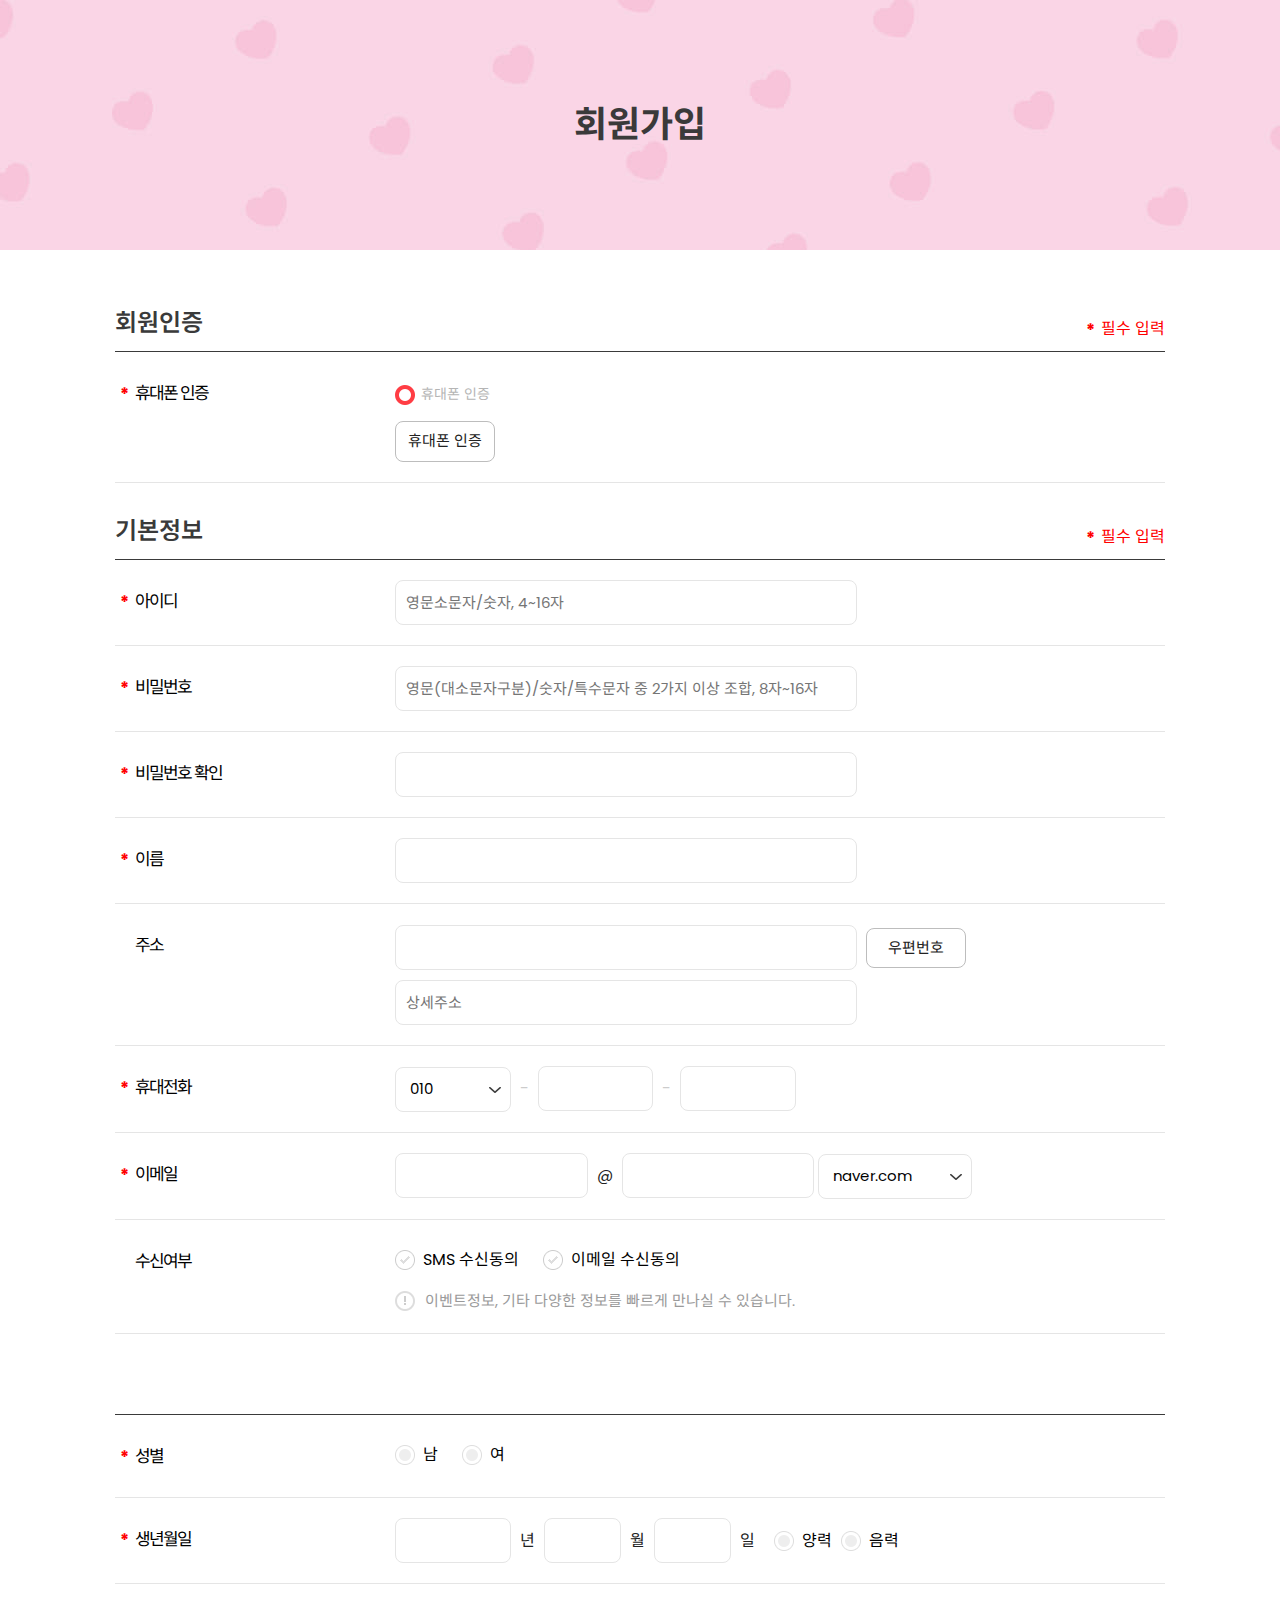
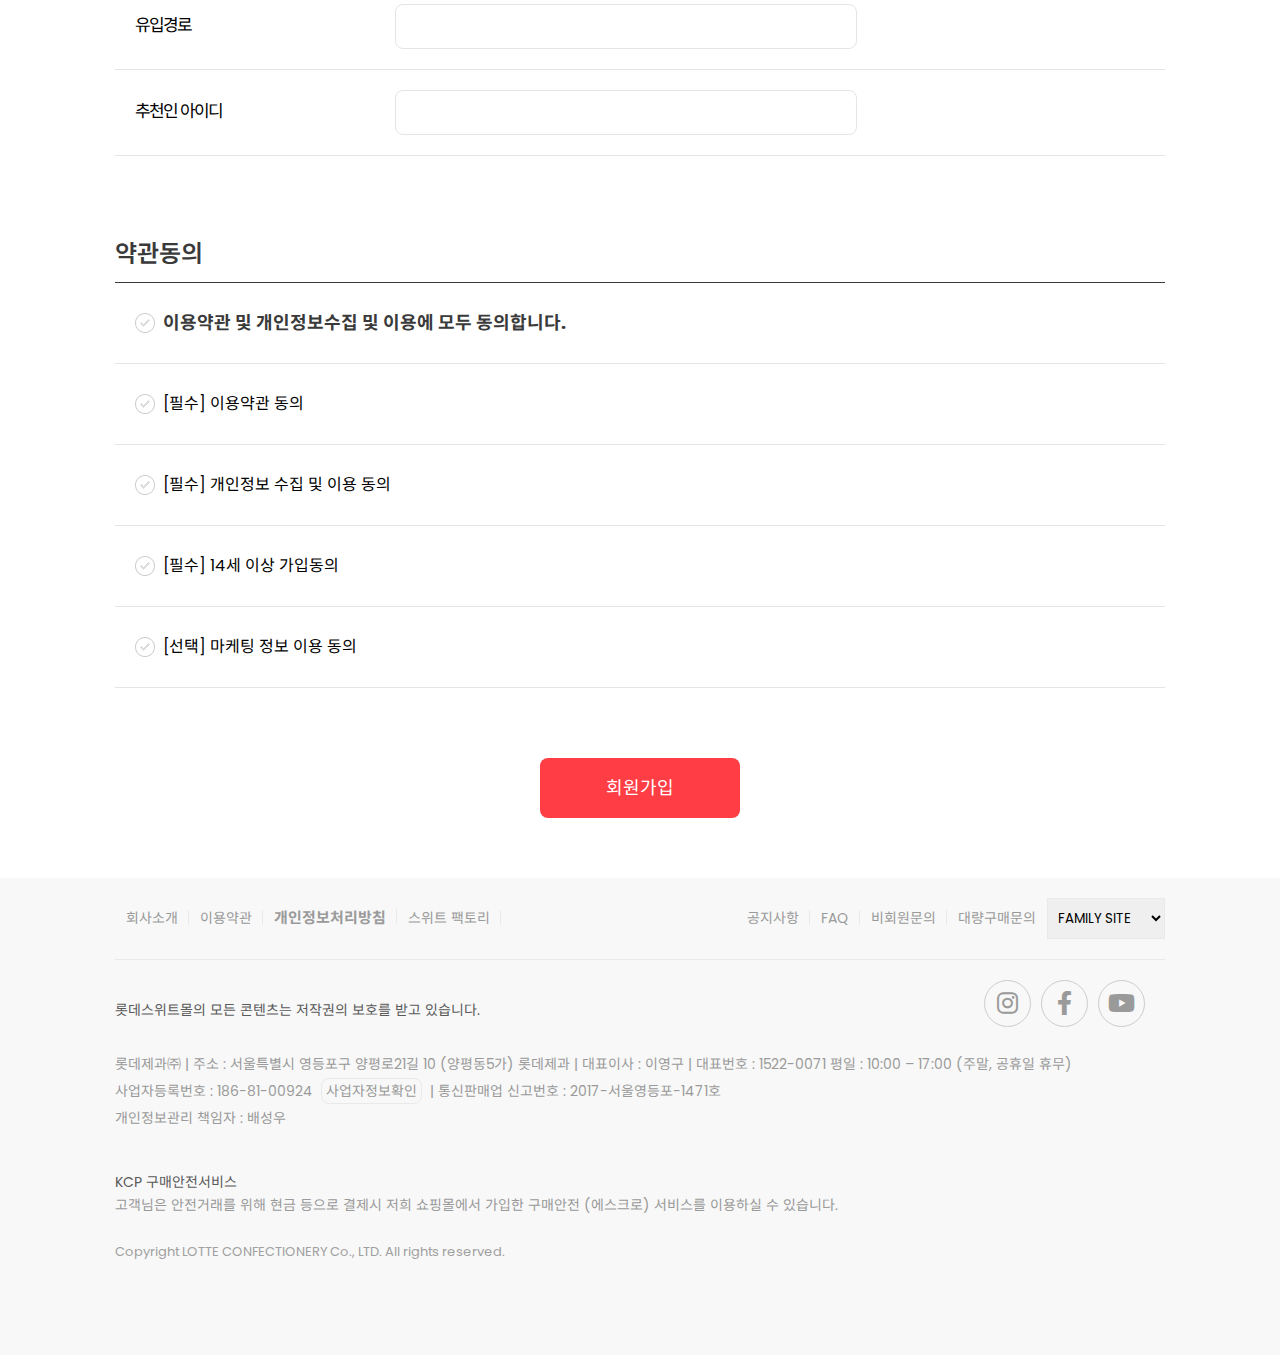
<file: join.html>
<!DOCTYPE html>
<html lang="en">

<head>
    <meta charset="UTF-8">
    <meta http-equiv="X-UA-Compatible" content="IE=edge">
    <meta name="viewport" content="width=device-width, initial-scale=1.0">
    <title>롯데스위트몰 회원가입</title>
    <!-- 폰트어썸 CDN 연결 -->
    <link rel="stylesheet" href="https://cdnjs.cloudflare.com/ajax/libs/font-awesome/6.0.0-beta3/css/all.min.css">
    <!-- reset연결 -->
    <link rel="stylesheet" href="css/reset.css">
    <style>
        /* 구글폰트 */
        @import url('https://fonts.googleapis.com/css2?family=Noto+Sans+KR:wght@300;400;500;700&family=Poppins:wght@200;300;400;500;600;700&display=swap');

        /* 한글,영어
        font-family: 'Noto Sans KR', sans-serif;
        font-family: 'Poppins', sans-serif; 
        */

        /* 회원가입 공통 */
        .join_container {
            width: 1050px;
            margin: 0 auto;
        }

        .pilsoo {
            position: relative;
        }

        .pilsoo:before {
            content: '*';
            position: absolute;
            left: 5px;
            top: 1px;
            width: 15px;
            font-size: 17px;
            font-weight: bold;
            color: #f00;
        }

        p.pilsoo {
            display: inline-block;
            padding-left: 20px;
            color: #f00;
        }

        .dash {
            display: inline-block;
            padding: 0 5px;
            color: #ccc;
        }

        .golbang {
            display: inline-block;
            padding: 0 5px;
            color: #222;
        }

        .box {
            margin-bottom: 30px;
        }

        .top_tit_box {
            display: flex;
            justify-content: space-between;
            align-items: flex-end;
            padding: 0px 0 10px;
            border-bottom: 1px solid #3a3a3a;
        }

        .top_tit {
            font-size: 24px;
            color: #3a3a3a;
            font-weight: 600;
        }

        .content_box>li {
            padding: 20px 0;
            border-bottom: 1px solid #e5e5e5;
        }

        .left_tit {
            /*clearfix도 줬는지확인!*/
            float: left;
            width: 150px;
            padding-left: 20px;
            box-sizing: border-box;
            font-size: 17px;
            letter-spacing: -2px;
            line-height: 42px;
        }

        .right_box {
            float: right;
            width: 770px;
        }

        input {
            display: inline-block;
            box-sizing: border-box;
            height: 45px;
            padding: 0 10px;
            border: 1px solid #e5e5e5;
            border-radius: 8px;
            background: #fff;
            font-size: 15px;
            outline: none;
        }

        .small_btn {
            border: 1px solid #bdbdbd;
            color: #222;
            width: 100px;
            height: auto;
            box-sizing: border-box;
            text-align: center;
            background: #fff;
            padding: 8px 0;
            font-size: 15px;
            border-radius: 8px;
            margin-top: 4px;
            cursor: pointer;
        }

        .select_box {
            display: inline-block;
            box-sizing: border-box;
            height: 45px;
            border: 1px solid #e5e5e5;
            border-radius: 8px;
            font-size: 15px;
            outline: none;
            background: url(img/select_opt_btn.png) no-repeat right 8px center;
        }

        .select_box select {
            display: inline-block;
            width: 100%;
            height: 42px;
            padding: 0 10px 0 14px;
            border: none;
            background: none;
            outline: none;
            font-size: 15px;
            appearance: none
                /* select 화살표 없애기 */
        }

        .agree_checkbox,
        .radio {
            position: absolute;
            left: -1000px;
            overflow: hidden;
            width: 1px;
            height: 1px;
            /* 숨겨버림 */
        }

        .agree_checkbox+label,
        .radio+label {
            /*+ label: 바로밑형제인 label*/
            display: inline-block;
            background: url(img/join_input_off.gif) no-repeat 0 center;
            height: 40px;
            line-height: 40px;
            background-size: 20px;
            font-size: 16px;
            padding-left: 28px;
            margin-right: 20px;
            box-sizing: border-box;
            cursor: pointer;
        }

        .radio+label {
            background-image: url(img/radio_none.gif);
        }

        .agree_checkbox:checked+label,
        .radio:checked+label {
            /* :checked :체크가 됐을때 +label :라벨은 */
            background: url(img/join_input_on.gif) no-repeat 0 center;
        }

        .radio:checked+label {
            background-image: url(img/radio_on.gif);
        }




        /* header */
        .join_header {
            background: url(img/join_bg.jpg);
            height: 250px;
        }

        .join_header h2 {
            color: #3a3a3a;
            font-size: 36px;
            font-weight: 700;
            text-align: center;
            line-height: 250px;
        }



        /* section */
        .join_section {
            padding: 55px 50px 0;
            box-sizing: border-box;
        }

        .phone_area .right_box .phone_inzung {
            box-sizing: border-box;
            height: 45px;
            padding: 0 10px;
            background: url(img/radio_on.gif) no-repeat left center;

            padding-left: 26px;
            font-size: 14px;
            line-height: 45px;
            color: #b5b5b5;
        }

        .agree_area span {
            display: block;
            padding-left: 30px;
            color: #9a9a9a;
            font-size: 15px;
            margin-top: 10px;
            background: url(img/join_sns_icon.gif) no-repeat left center;
        }

        .all_agree {
            font-weight: bold;
            font-size: 18px !important;
            color: #3a3a3a;
        }

        .submit_btn {
            width: 200px;
            height: 60px;
            margin: 40px auto 60px;
            line-height: 60px;
            border-radius: 8px;
            color: #fff;
            font-size: 18px;
            text-align: center;
            background: #ff3d44;
            cursor: pointer;
            transition: 0.3s;
        }

        .submit_btn:hover {
            background: #ef2a24;
        }






        /* footer */
        .footer {
            width: 100%;
            background: #f8f8f8;
            margin-top: 50px;
            padding: 20px 0 94px;
        }

        .footer a {
            font-size: 14px;
            color: #9a9a9a;
            transition: 0.3s;
        }

        .footer a:hover {
            color: #5a5a5a;
        }

        .footer .foot_top {
            display: flex;
            justify-content: space-between;
            padding-bottom: 20px;
            border-bottom: 1px solid #e9e9e9;
        }

        .footer .foot_top ul {
            display: flex;
            align-items: center
        }

        .footer .foot_top ul li {}

        .footer .foot_top ul li a {
            display: block;
            padding: 0 11px;
            position: relative;
        }

        .footer .foot_top ul li a strong {
            font-size: 15px;
        }

        .footer .foot_top ul li a:after {
            content: '';
            position: absolute;
            right: 0;
            top: 2px;
            width: 1px;
            height: 15px;
            background: #e9e9e9;
        }

        .footer .foot_top ul li a.afterN:after {
            background: none;
        }

        .footer .familySite {
            outline: none;
            border: 1px solid #e9e9e9;
            padding: 9px 6px;
            cursor: pointer;
        }



        .footer .foot_bottom {
            position: relative;
        }

        .footer .foot_bottom p {
            color: #5a5a5a;
            font-size: 14px;
            padding: 40px 0 30px;
        }

        .footer .foot_bottom .info {
            font-size: 14px;
            color: #9a9a9a;
            line-height: 27px;
            margin-bottom: 40px;
        }

        .footer .foot_bottom .info a {
            border: 1px solid #e9e9e9;
            padding: 2px 4px;
            border-radius: 8px;
            margin: 0 4px;
        }

        .footer .foot_bottom .sns_btn {
            position: absolute;
            right: 20px;
            top: 20px;
            display: flex;
        }

        .footer .foot_bottom .sns_btn li {
            margin-right: 10px;
        }

        .footer .foot_bottom .sns_btn li:last-child {
            margin-right: 0;
        }

        .footer .foot_bottom .sns_btn li a {
            display: block;
            width: 45px;
            height: 45px;
            border: 1px solid #ccc;
            border-radius: 50%;
            text-align: center;
        }

        .footer .foot_bottom .sns_btn li a i {
            line-height: 45px;
            font-size: 24px;
        }

        .footer .foot_bottom span {
            display: block;
            color: #5a5a5a;
            font-size: 14px;
        }

        .footer .foot_bottom em {
            font-size: 14px;
            color: #9a9a9a;
        }

        .footer .foot_bottom .copyright {
            margin-top: 25px;
            color: #a0a0a0;
            font-size: 13px;
        }

        .footer .foot_bottom .mobile_info {
            display: none;
        }





        /* 반응형(미디어쿼리) */
        @media(max-width:1220px) {
            .join_container {
                width: 100%;
            }
            .left_tit{width: 30%;}
            .right_box{width: 70%;}
            .w60p{width: 70% !important;}






            /* footer */
            .footer .join_container {
                width: 100%;
                padding: 0 2%;
                box-sizing: border-box;
            }

            .footer .foot_top ul li a {
                padding: 0 1.5vw;
            }


        }/* //1220 */
        
        @media(max-width:1024px) {
            input{font-size: 14px;}
            .join_header h2{font-size: 35px;}
            .top_tit{font-size: 23px;}
            .left_tit{font-size: 16px;}
            .small_btn{font-size: 14px;}
            p.pilsoo{font-size: 15px;}
            .submit_btn{
                width: 194px;
                height: 58px;
                font-size: 17px;
            }

            /* footer */
            .footer a {
                font-size: 13.5px;
            }

            .footer .foot_bottom .info {
                font-size: 13.3px;
            }
        }/* //1024 */
        
        @media(max-width:960px) {
            .join_header{height: 190px;}
            .join_header h2{
                line-height: 190px;
                font-size: 30px;
            }
            .top_tit{font-size: 21px;}
            .left_tit{
                width: 25%;
                font-size: 15px;
            }
            .right_box{width: 75%;}
            .small_btn{
                width: 92px;
                padding: 6px 0;
            }
            .w60p{width: 70% !important;}
            .small_btn{width: 79px;}
            .w15p{width: 20% !important;}
            .w20p{width: 36% !important;}
            p.pilsoo
            .select_box select,
            .agree_area span,
            .agree_checkbox+label, .radio+label,
            .select_box select{font-size: 14px;}
            #yang + label,
            #eum + label{display: none;}
            .all_agree{font-size: 15px !important;}
            .content_box>li{padding: 16px 0;}

            /* footer */
            .footer {
                padding: 35px 0 94px;
            }

            .footer .familySite {
                display: none;
            }

            .footer .foot_top {
                display: block;
            }

            .footer .foot_top ul {
                justify-content: center;
                margin-bottom: 10px;
            }

            .footer .foot_top ul li a {
                padding: 0 2vw;
            }

            .footer .foot_bottom {
                text-align: center;
            }

            .footer .foot_bottom p {
                padding: 30px 0;
                font-size: 13.3px;
            }

            .footer .foot_bottom .sns_btn {
                position: static;
                justify-content: center;
                margin-bottom: 20px;
            }

            .footer .foot_bottom .info {
                display: none;
            }

            .footer .foot_bottom .mobile_info {
                display: block;
                margin-bottom: 20px;
                font-size: 13.3px;
                color: #9a9a9a;
                line-height: 27px;
            }

            .footer .foot_bottom span {
                font-size: 13.3px;
            }

            .footer .foot_bottom em {
                font-size: 13.3px;
                display: inline-block;
                width: 260px;
            }

            .footer .foot_bottom .copyright {
                width: 280px;
                margin: 20px auto 0;
                font-size: 13px;
            }

        }/* //960 */

        @media(max-width:600px) {
            .join_header{height: 100px;}
            .join_header h2{line-height: 100px;}
            .join_header h2{font-size: 24px;}
            .top_tit{font-size: 19px;}
            p.pilsoo{font-size: 14px;}
            .join_section{padding: 40px 8px 0;}
            .left_tit{width: 100%; font-size: 14px;}
            .right_box{width: 100%;}
            .phone_area .right_box .phone_inzung{
                display: inline-block;
                width: 38% !important;
            }
            .small_btn{display: inline-block;}
            .w60p{width: 100% !important;}
            input{height: 40px;}
            .w15p{width: 25% !important;}
            .golbang{padding: 0;}
            .select_box select{padding: 0 5px 0 8px;}
            .w20p{width: 38% !important;}
            .w10p{width: 15% !important;}
            .all_agree{font-size: 14px !important;}
            .submit_btn{
                width: 160px;
                height: 48px;
                font-size: 16px;
                line-height: 48px;
            }

            /* footer */
            .footer .foot_top ul li {
                display: inline-block;
                padding: 0 2%;
                box-sizing: border-box;
            }

            .footer .foot_top ul li a {
                font-size: 11.93px;
                padding: 0;
            }

            .footer .foot_top ul li a strong {
                font-size: 12px;
            }

            .footer .foot_top ul li a:after {
                right: -6px;
            }

            .footer .foot_bottom p,
            .footer .foot_bottom .mobile_info,
            .footer .foot_bottom span,
            .footer .foot_bottom em,
            .footer .foot_bottom .copyright {
                font-size: 12px;
            }
        }/* //600 */

        @media(max-width:320px) {

        }/* //320 */

        
    </style>
</head>

<body>
    <div id="join_wrap">
        <div class="join_header">
            <div class="join_container">
                <h2 class="ir">회원가입</h2>
                <h2>회원가입</h2>
            </div>
        </div><!-- //join_header -->

        <div class="join_section">
            <div class="join_container">
                <form action="#">
                    <fieldset>
                        <!-- 회원인증 -->
                        <div class="box">
                            <div class="top_tit_box">
                                <legend class="ir">회원인증</legend>
                                <h3 class="top_tit">회원인증</h3>
                                <p class="pilsoo">필수 입력</p>
                            </div>
                            <ul class="content_box phone_area">
                                <li class="clearfix">
                                    <!-- label의 for = input의 id -->
                                    <em class="pilsoo left_tit">휴대폰 인증</em>
                                    <div class="right_box">
                                        <div class="phone_inzung w60p">휴대폰 인증</div>
                                        <button class="small_btn" title="휴대폰 인증하기">
                                            휴대폰 인증
                                        </button>
                                    </div>
                                </li>
                            </ul>
                        </div><!-- //box -->

                        <!-- 기본정보 -->
                        <div class="box">
                            <div class="top_tit_box">
                                <legend class="ir">기본정보</legend>
                                <h3 class="top_tit">기본정보</h3>
                                <p class="pilsoo">필수 입력</p>
                            </div>
                            <ul class="content_box">
                                <li class="clearfix">
                                    <!-- label의 for = input의 id -->
                                    <label for="member_id" class="pilsoo left_tit">아이디</label>
                                    <div class="right_box">
                                        <input type="text" id="member_id" class="w60p" placeholder='영문소문자/숫자, 4~16자'
                                            title="영문소문자/숫자, 4~16자">
                                    </div>
                                </li><!-- //아이디 -->

                                <li class="clearfix">
                                    <!-- label의 for = input의 id -->
                                    <label for="member_pass" class="pilsoo left_tit">비밀번호</label>
                                    <div class="right_box">
                                        <input type="password" id="member_pass" class="w60p"
                                            placeholder='영문(대소문자구분)/숫자/특수문자 중 2가지 이상 조합, 8자~16자'
                                            title="영문(대소문자구분)/숫자/특수문자 중 2가지 이상 조합, 8자~16자">
                                    </div>
                                </li><!-- //비밀번호 -->

                                <li class="clearfix">
                                    <!-- label의 for = input의 id -->
                                    <label for="member_pass_re" class="pilsoo left_tit">비밀번호 확인</label>
                                    <div class="right_box">
                                        <input type="password" id="member_pass_re" class="w60p" title="비밀번호 확인">
                                    </div>
                                </li><!-- //비밀번호 확인 -->

                                <li class="clearfix">
                                    <!-- label의 for = input의 id -->
                                    <label for="member_name" class="pilsoo left_tit">이름</label>
                                    <div class="right_box">
                                        <input type="text" id="member_name" class="w60p" title="이름">
                                    </div>
                                </li><!-- //이름 -->

                                <li class="clearfix">
                                    <!-- label의 for = input의 id -->
                                    <label for="member_address" class="left_tit">주소</label>
                                    <div class="right_box">
                                        <input type="text" id="member_address" class="w60p" title="기본주소">
                                        <button class="small_btn ml5" title="우편번호">
                                            우편번호
                                        </button>
                                        <input type="text" id="member_name" class="w60p mt10" title="상세주소"
                                            placeholder="상세주소">
                                    </div>
                                </li><!-- //주소 -->

                                <li class="clearfix">
                                    <!-- label의 for = input의 id -->
                                    <label class="pilsoo left_tit">휴대전화</label>
                                    <div class="right_box">
                                        <div class="select_box w15p">
                                            <select title="휴대전화">
                                                <option value="010">010</option>
                                                <option value="011">011</option>
                                                <option value="016">016</option>
                                                <option value="017">017</option>
                                                <option value="018">018</option>
                                                <option value="019">019</option>
                                            </select>
                                        </div><!-- //select_box -->
                                        <span class="dash"> - </span>
                                        <input type="text" class="w15p">
                                        <span class="dash"> - </span>
                                        <input type="text" class="w15p">
                                    </div>
                                </li><!-- //휴대전화 -->

                                <li class="clearfix">
                                    <!-- label의 for = input의 id -->
                                    <label class="pilsoo left_tit">이메일</label>
                                    <div class="right_box">
                                        <input type="text" class="w25p">
                                        <span class="golbang"> @ </span>
                                        <input type="text" class="w25p" title="이메일 제공업체 입력">
                                        <div class="select_box w20p">
                                            <select title="이메일 제공업체 목록">
                                                <option value="">naver.com</option>
                                                <option value="">gmail.com</option>
                                                <option value="">hanmail.net</option>
                                                <option value="">daum.net</option>
                                                <option value="">nate.com</option>
                                            </select>
                                        </div><!-- //select_box -->
                                    </div>
                                </li><!-- //이메일 -->

                                <li class="clearfix agree_area">
                                    <!-- label의 for = input의 id -->
                                    <label class="left_tit">수신여부</label>
                                    <div class="right_box">
                                        <input id="sms_agree" type="checkbox" class="agree_checkbox">
                                        <label for="sms_agree">SMS 수신동의</label>
                                        <input id="email_agree" type="checkbox" class="agree_checkbox">
                                        <label for="email_agree">이메일 수신동의</label>

                                        <span>이벤트정보, 기타 다양한 정보를 빠르게 만나실 수 있습니다.</span>
                                    </div>
                                </li><!-- //수신여부 -->
                            </ul>
                        </div><!-- //box -->

                        <!-- 성별~추천인아이디 -->
                        <div class="box border_top mt80">
                            <ul class="content_box">
                                <li class="clearfix agree_area">
                                    <!-- label의 for = input의 id -->
                                    <label class="left_tit pilsoo">성별</label>
                                    <div class="right_box">
                                        <input type="radio" id="man" name="gender" class="radio">
                                        <label for="man">남</label>

                                        <input type="radio" id="woman" name="gender" class="radio">
                                        <label for="woman">여</label>
                                    </div>
                                </li><!-- //수신여부 -->

                                <li class="clearfix">
                                    <!-- label의 for = input의 id -->
                                    <label class="pilsoo left_tit">생년월일</label>
                                    <div class="right_box">
                                        <input type="text" class="w15p">
                                        <span class="golbang"> 년 </span>
                                        <input type="text" class="w10p">
                                        <span class="golbang"> 월 </span>
                                        <input type="text" class="w10p">
                                        <span class="golbang"> 일 </span>

                                        <input type="radio" id="yang" class="radio" name="yang_eum">
                                        <label for="yang" class="mr5 ml10">양력</label>

                                        <input type="radio" id="eum" class="radio" name="yang_eum">
                                        <label for="eum">음력</label>
                                    </div>
                                </li><!-- //휴대전화 -->

                                <li class="clearfix">
                                    <!-- label의 for = input의 id -->
                                    <label for="how_come" class="left_tit">유입경로</label>
                                    <div class="right_box">
                                        <input type="text" id="how_come" class="w60p" title="유입경로">
                                    </div>
                                </li><!-- //유입경로 -->

                                <li class="clearfix">
                                    <!-- label의 for = input의 id -->
                                    <label for="how_who" class="left_tit">추천인 아이디</label>
                                    <div class="right_box">
                                        <input type="text" id="how_who" class="w60p" title="추천인 아이디">
                                    </div>
                                </li><!-- //추천인 아이디 -->
                            </ul>
                        </div>

                        <!-- 약관동의 -->
                        <div class="box mt80">
                            <div class="top_tit_box">
                                <legend class="ir">약관동의</legend>
                                <h3 class="top_tit">약관동의</h3>
                            </div>
                            <ul class="content_box">
                                <li class="clearfix agree_area">
                                    <input id="all_agree" type="checkbox" class="agree_checkbox together_check">
                                    <label for="all_agree" class="all_agree ml20">이용약관 및 개인정보수집 및 이용에 모두 동의합니다.</label>
                                </li><!-- //모두 동의 -->

                                <li class="clearfix agree_area">
                                    <input id="agree1" type="checkbox" class="agree_checkbox together_check"
                                        name="sub_agree">
                                    <label for="agree1" class="ml20">[필수] 이용약관 동의</label>
                                </li><!-- //동의1 -->

                                <li class="clearfix agree_area">
                                    <input id="agree2" type="checkbox" class="agree_checkbox together_check"
                                        name="sub_agree">
                                    <label for="agree2" class="ml20">[필수] 개인정보 수집 및 이용 동의</label>
                                </li><!-- //동의2 -->

                                <li class="clearfix agree_area">
                                    <input id="agree3" type="checkbox" class="agree_checkbox together_check"
                                        name="sub_agree">
                                    <label for="agree3" class="ml20">[필수] 14세 이상 가입동의</label>
                                </li><!-- //동의2 -->

                                <li class="clearfix agree_area">
                                    <input id="agree4" type="checkbox" class="agree_checkbox together_check"
                                        name="sub_agree">
                                    <label for="agree4" class="ml20">[선택] 마케팅 정보 이용 동의</label>
                                </li><!-- //동의2 -->

                            </ul>
                        </div>
                    </fieldset>
                </form>

                <div class="submit_btn">
                    회원가입
                </div>
            </div>
        </div><!-- //join_section -->

        <div class="footer">
            <div class="join_container">
                <div class="foot_top">
                    <ul>
                        <li><a href="#">회사소개</a></li>
                        <li><a href="#">이용약관</a></li>
                        <li><a href="#"><strong>개인정보처리방침</strong></a></li>
                        <li><a href="#">스위트 팩토리</a></li>
                    </ul>
                    <ul>
                        <li><a href="#">공지사항</a></li>
                        <li><a href="#">FAQ</a></li>
                        <li><a href="#">비회원문의</a></li>
                        <li><a href="#" class="afterN">대량구매문의</a></li>
                        <select name="familySite" title="패밀리사이트" class="familySite">
                            <option value="FAMILY SITE">FAMILY SITE</option>
                            <option value="롯데그룹">롯데그룹</option>
                            <option value="롯데제과">롯데제과</option>
                            <option value="나뚜루">-나뚜루</option>
                            <option value="헬스원">-헬스원</option>
                            <option value="롯데칠성음료">롯데칠성음료</option>
                            <option value="롯데칠성몰">-롯데칠성몰</option>
                            <option value="롯데푸드">롯데푸드</option>
                            <option value="파스퇴르몰">-파스퇴르몰</option>
                            <option value="롯데중앙연구소">롯데중앙연구소</option>
                            <option value="LPOINT">LPOINT</option>
                        </select>
                    </ul>
                </div><!-- //foot_top -->

                <div class="foot_bottom">
                    <p>롯데스위트몰의 모든 콘텐츠는 저작권의 보호를 받고 있습니다.</p>
                    <div class="info">
                        롯데제과㈜ | 주소 : 서울특별시 영등포구 양평로21길 10 (양평동5가) 롯데제과 | 대표이사 : 이영구 | 대표번호 : 1522-0071 평일 : 10:00 –
                        17:00 (주말, 공휴일 휴무)<br>
                        사업자등록번호 : 186-81-00924 <a href="#">사업자정보확인</a> | 통신판매업 신고번호 : 2017-서울영등포-1471호<br>개인정보관리 책임자 :
                        배성우
                    </div>

                    <ul class="mobile_info">
                        <li>롯데제과㈜ | 대표이사 : 이영구</li>
                        <li>주소 : 서울특별시 영등포구 양평로21길 10 (양평동5가) 롯데제과</li>
                        <li>대표번호 : 1522-0071</li>
                        <li>평일 : 10:00 – 17:00 (주말, 공휴일 휴무)</li>
                        <li>통신판매업신고 : 2017-서울영등포-1471호</li>
                        <li>개인정보관리 책임자 : 배성우</li>
                    </ul><!-- ★모바일 인포 -->

                    <ul class="sns_btn">
                        <li><a href="#"><i class="fab fa-instagram"></i></a></li>
                        <li><a href="#"><i class="fab fa-facebook-f"></i></a></li>
                        <li><a href="#"><i class="fab fa-youtube"></i></a></li>
                    </ul>
                    <span>KCP 구매안전서비스</span>
                    <em>고객님은 안전거래를 위해 현금 등으로 결제시 저희 쇼핑몰에서 가입한 구매안전 (에스크로) 서비스를 이용하실 수 있습니다.</em>
                    <div class="copyright">
                        Copyright LOTTE CONFECTIONERY Co., LTD. All rights reserved.
                    </div>

                </div><!-- //foot_bottom -->
            </div><!-- //join_container -->
        </div><!-- //footer -->
    </div>


    <!-- JQuery CDN연결 -->
    <script src="https://code.jquery.com/jquery-1.12.4.min.js"></script>

    <script>
        $('#all_agree').click(function () { //전체 체크박스 클릭
            if ($('#all_agree').prop("checked")) {
                $('.together_check').prop("checked", true);
            } else {
                $('.together_check').prop("checked", false);
            }
        });
        $('.together_check').click(function () { //전체 체크박스 선택중 체크박스 하나를 풀었을때 "전체" 체크해제
            if ($('input[name="sub_agree"]:checked').length == 4) {
                $('#all_agree').prop("checked", true);
            } else {
                $('#all_agree').prop("checked", false);
            }
        });
    </script>
</body>

</html>
</file>
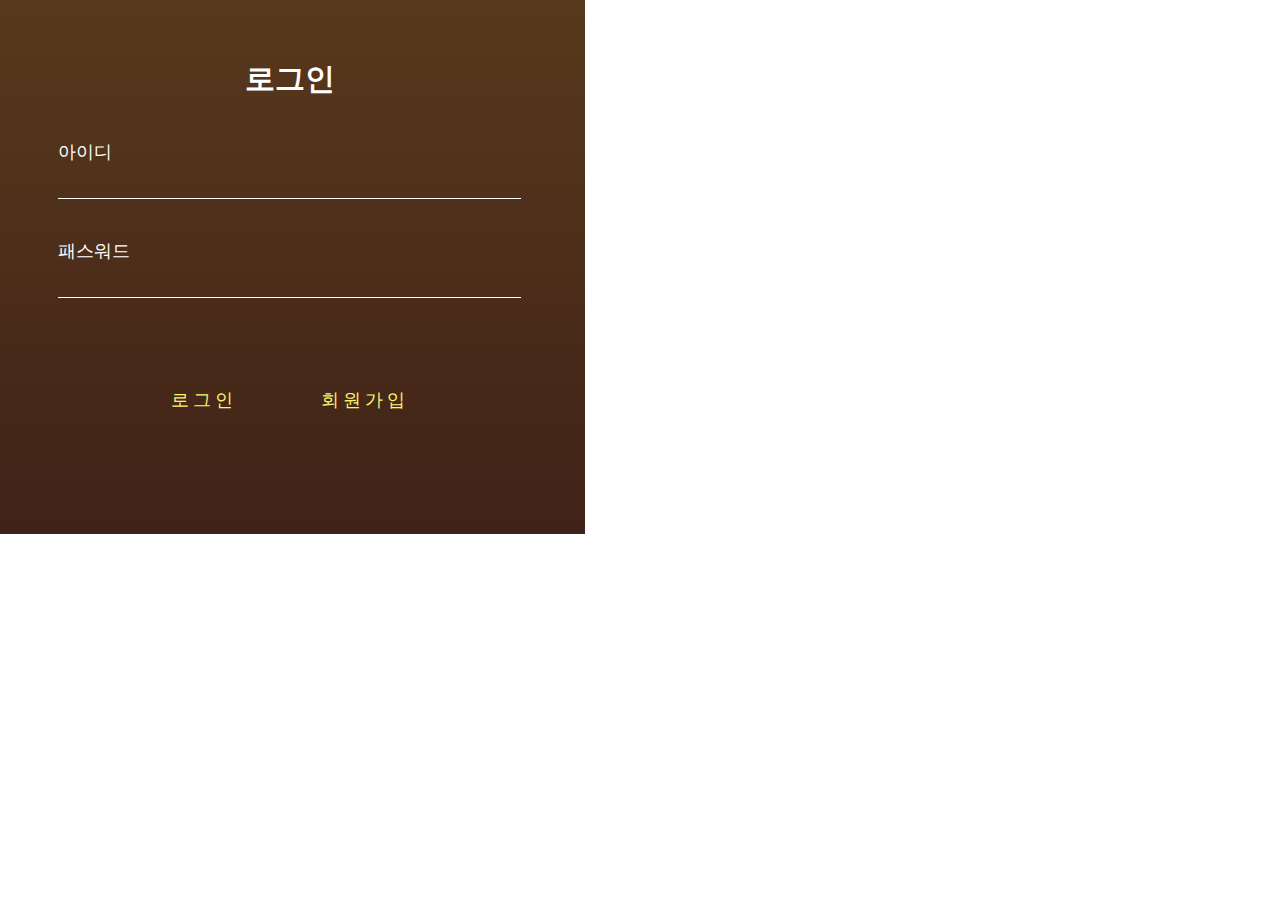
<file: login.html>
<!DOCTYPE html>
<html lang="ko">
<head>
    <meta charset="UTF-8">
    <meta http-equiv="X-UA-Compatible" content="IE=edge">
    <meta name="viewport" content="width=device-width, initial-scale=1.0">
    <title>로그인창</title>
    <style>
        *{margin: 0;padding: 0;}
        .login-box {
            width: 585px;
            padding: 59px 64px 108px 58px;
            background: linear-gradient(#58391C, #402218);
            box-sizing: border-box;
        }

        .login-box h2 {
        margin: 0 0 30px;
        padding: 0;
        color: #fff;
        text-align: center;
        font-size: 30px;
        }

        .login-box .user-box {
        position: relative;
        }

        .login-box .user-box input {
            width: 100%;
            padding: 17px 0 17px 0;
            font-size: 30px;
            color: #fff;
            margin-bottom: 30px;
            border: none;
            border-bottom: 1px solid #fff;
            outline: none;
            background: transparent;
            box-sizing: border-box;
        }
        .login-box .user-box label {
        position: absolute;
        top:0;
        left: 0;
        padding: 10px 0;
        font-size: 18px;
        color: #fff;
        transition: 0.5s;
        }

        .login-box .user-box input:focus ~ label,
        .login-box .user-box input:valid ~ label {
        top: -20px;
        left: 0;
        color: #FBF46D;
        font-size: 14px;
        }

        .login-box form a {
        position: relative;
        display: inline-block;
        padding: 10px 20px;
        color: #FBF46D;
        font-size: 18px;
        text-decoration: none;
        overflow: hidden;
        transition: 0.5s;
        margin: 50px 20px 0;
        letter-spacing: 4px
        }

        .login-box a:hover {
        background: #FBF46D;
        color: #fff;
        border-radius: 5px;
        box-shadow: 0 0 5px #FBF46D,
                    0 0 25px #FBF46D,
                    0 0 50px #FBF46D,
                    0 0 100px #FBF46D;
        }

        .login-box a span {
        position: absolute;
        display: block;
        }

        .login-box a span:nth-child(1) {
        top: 0;
        left: -100%;
        width: 100%;
        height: 2px;
        background: linear-gradient(90deg, transparent, #FBF46D);
        animation: btn-anim1 1s linear infinite;
        }

        @keyframes btn-anim1 {
        0% {
            left: -100%;
        }
        50%,100% {
            left: 100%;
        }
        }

        .login-box a span:nth-child(2) {
        top: -100%;
        right: 0;
        width: 2px;
        height: 100%;
        background: linear-gradient(180deg, transparent, #FBF46D);
        animation: btn-anim2 1s linear infinite;
        animation-delay: .25s
        }

        @keyframes btn-anim2 {
        0% {
            top: -100%;
        }
        50%,100% {
            top: 100%;
        }
        }

        .login-box a span:nth-child(3) {
        bottom: 0;
        right: -100%;
        width: 100%;
        height: 2px;
        background: linear-gradient(270deg, transparent, #FBF46D);
        animation: btn-anim3 1s linear infinite;
        animation-delay: .5s
        }

        @keyframes btn-anim3 {
        0% {
            right: -100%;
        }
        50%,100% {
            right: 100%;
        }
        }

        .login-box a span:nth-child(4) {
        bottom: -100%;
        left: 0;
        width: 2px;
        height: 100%;
        background: linear-gradient(360deg, transparent, #FBF46D);
        animation: btn-anim4 1s linear infinite;
        animation-delay: .75s
        }

        @keyframes btn-anim4 {
        0% {
            bottom: -100%;
        }
        50%,100% {
            bottom: 100%;
        }
        }

        .bottom_btn{text-align: center;}


    </style>
</head>
<body>
    <div class="login-box">
        <h2>로그인</h2>
        <form>
          <div class="user-box">
            <input type="text" name="" required="">
            <label>아이디</label>
          </div>
          <div class="user-box">
            <input type="password" name="" required="">
            <label>패스워드</label>
          </div>
          <div class="bottom_btn">
            <a href="#">
                <span></span>
                <span></span>
                <span></span>
                <span></span>
                로그인
              </a>
              <a href="http://jldylee.dothome.co.kr/practice/4.lottesweetmall/join.html" target="_blank">
                <span></span>
                <span></span>
                <span></span>
                <span></span>
                회원가입
              </a>
          </div>
        </form>
      </div>


    
</body>
</html>
</file>
